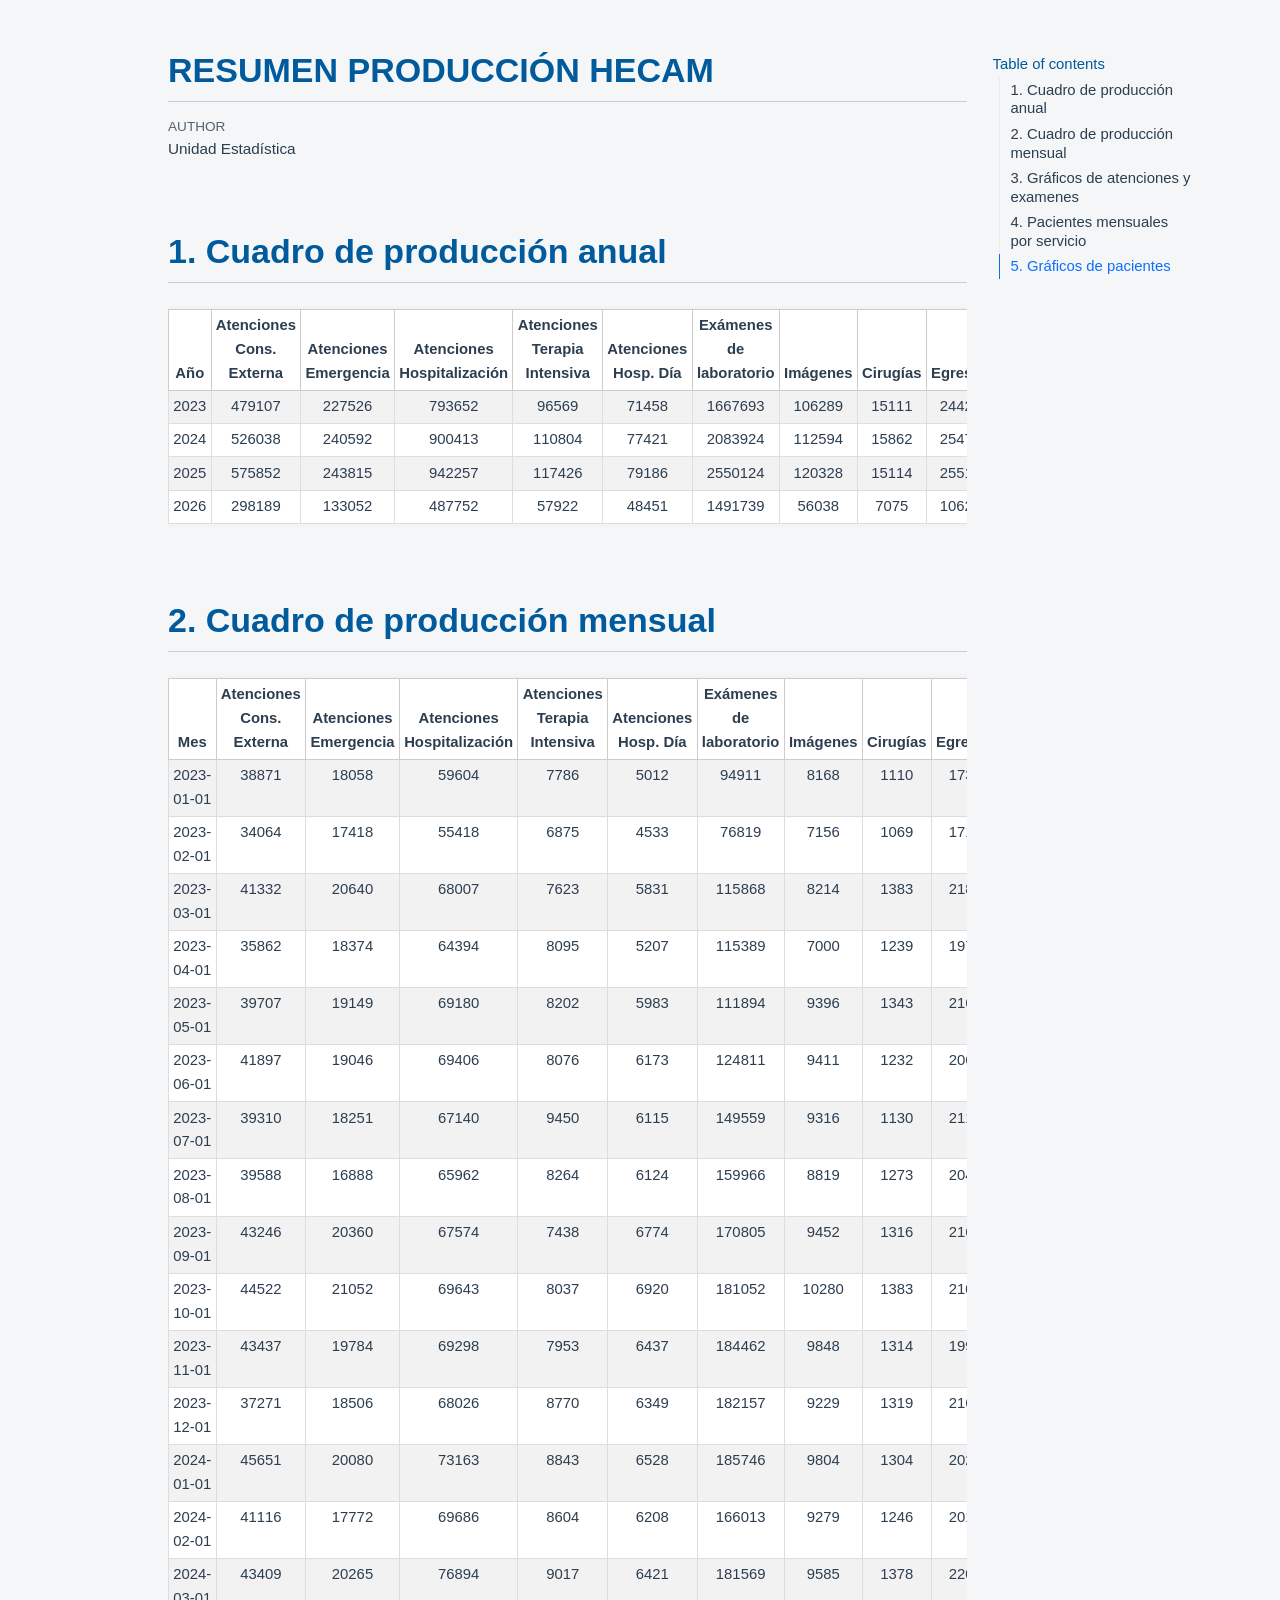
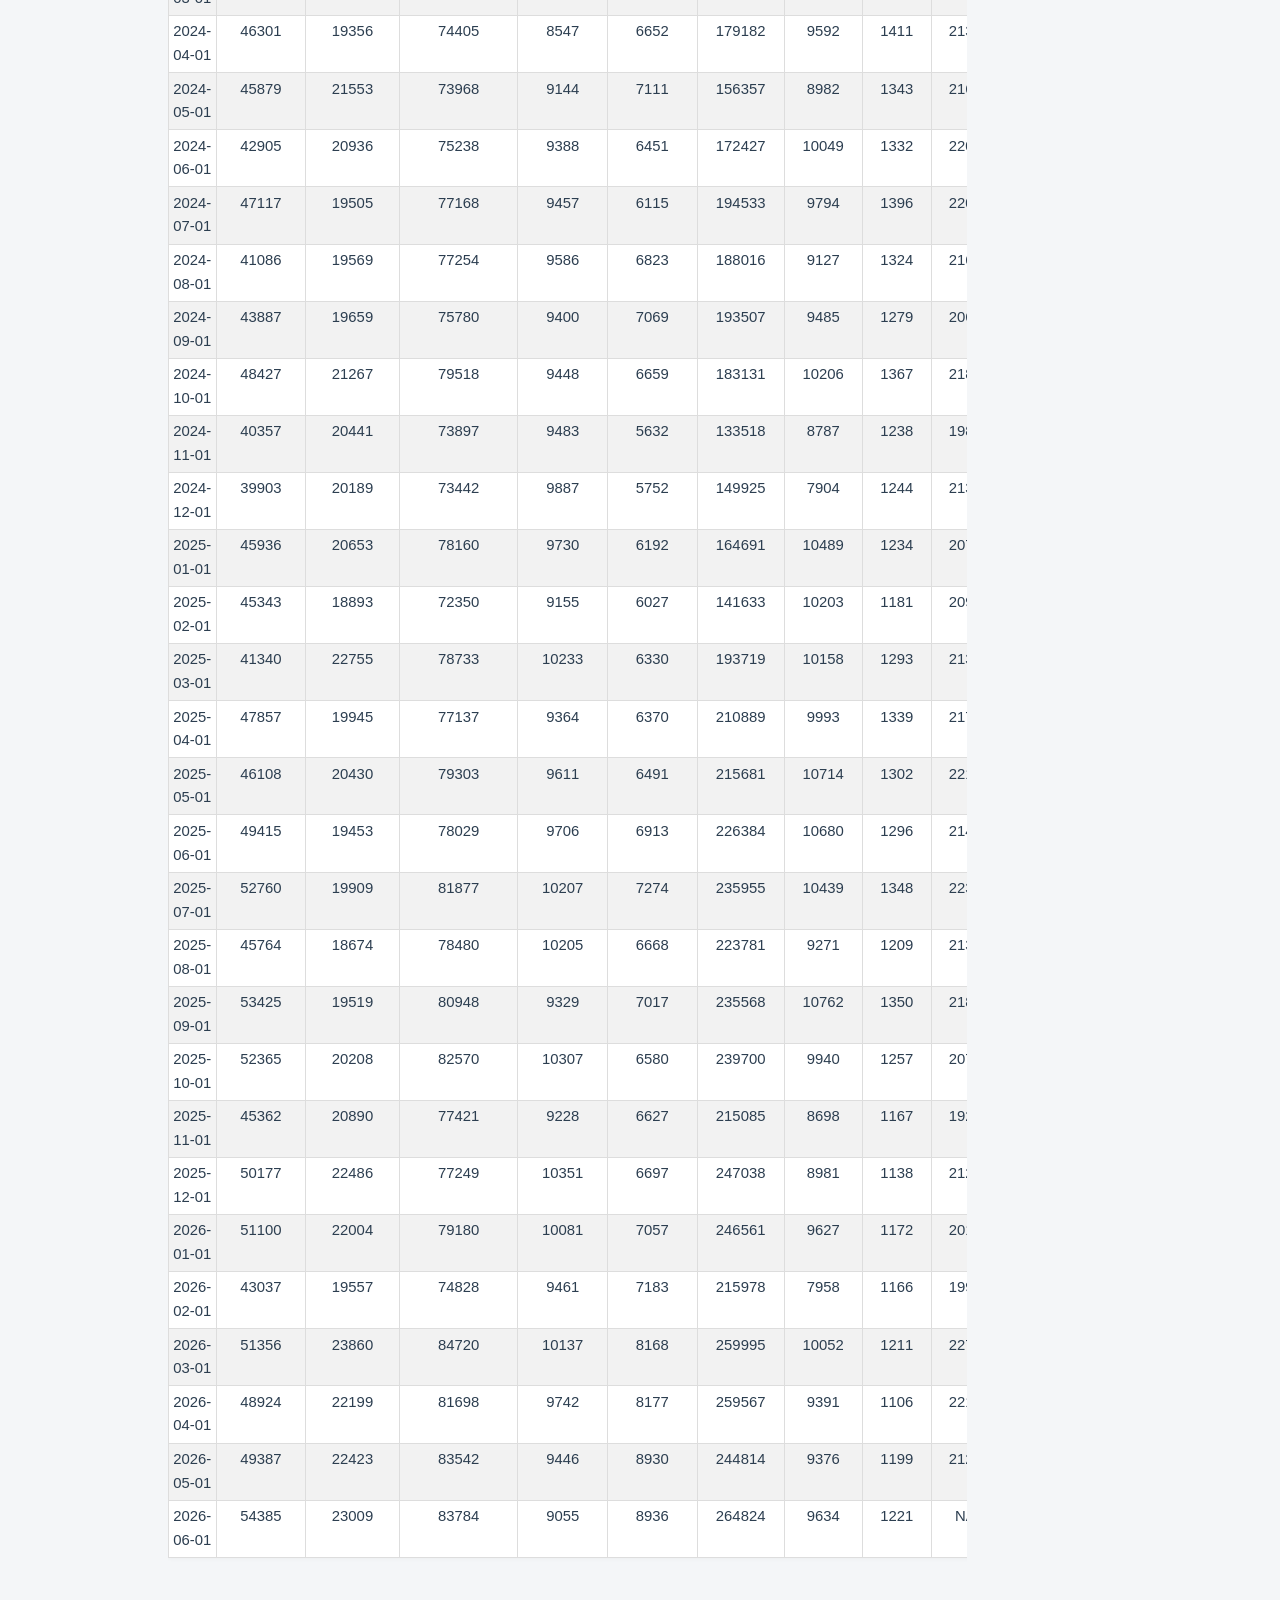
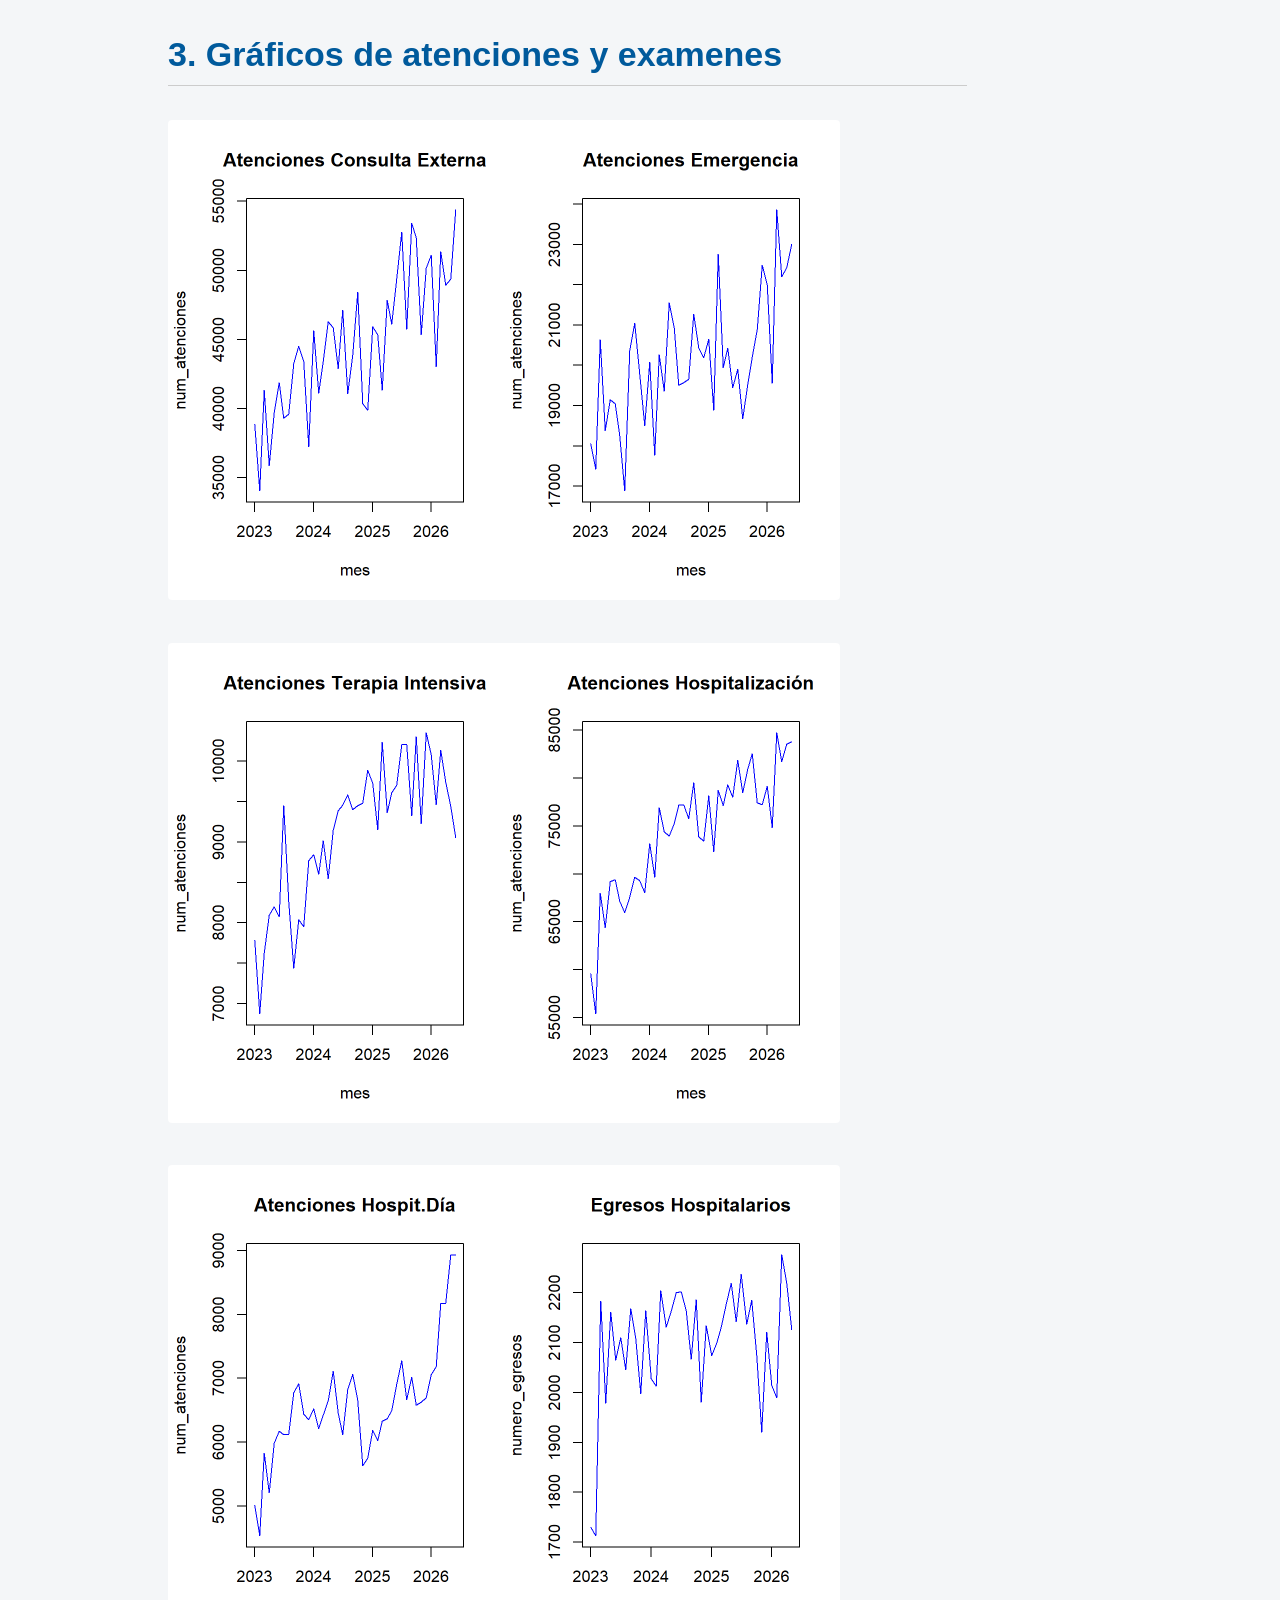
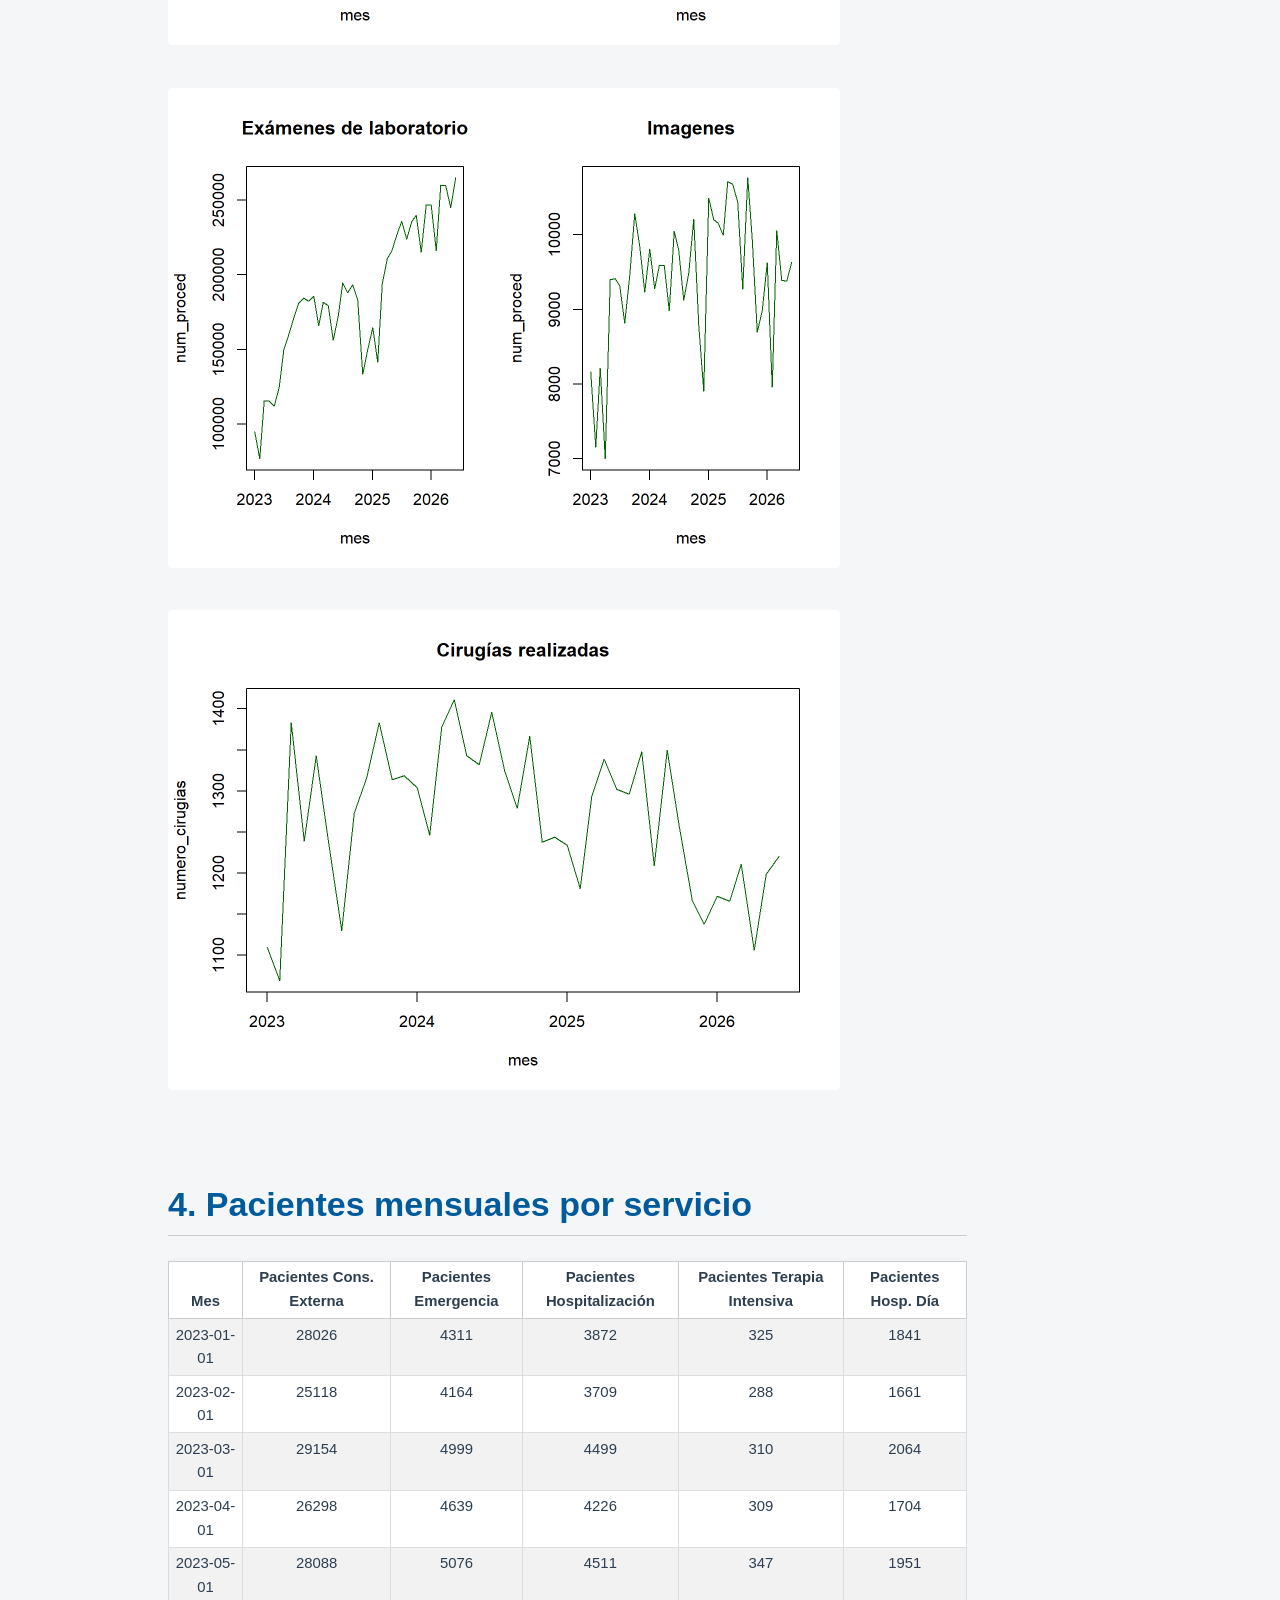
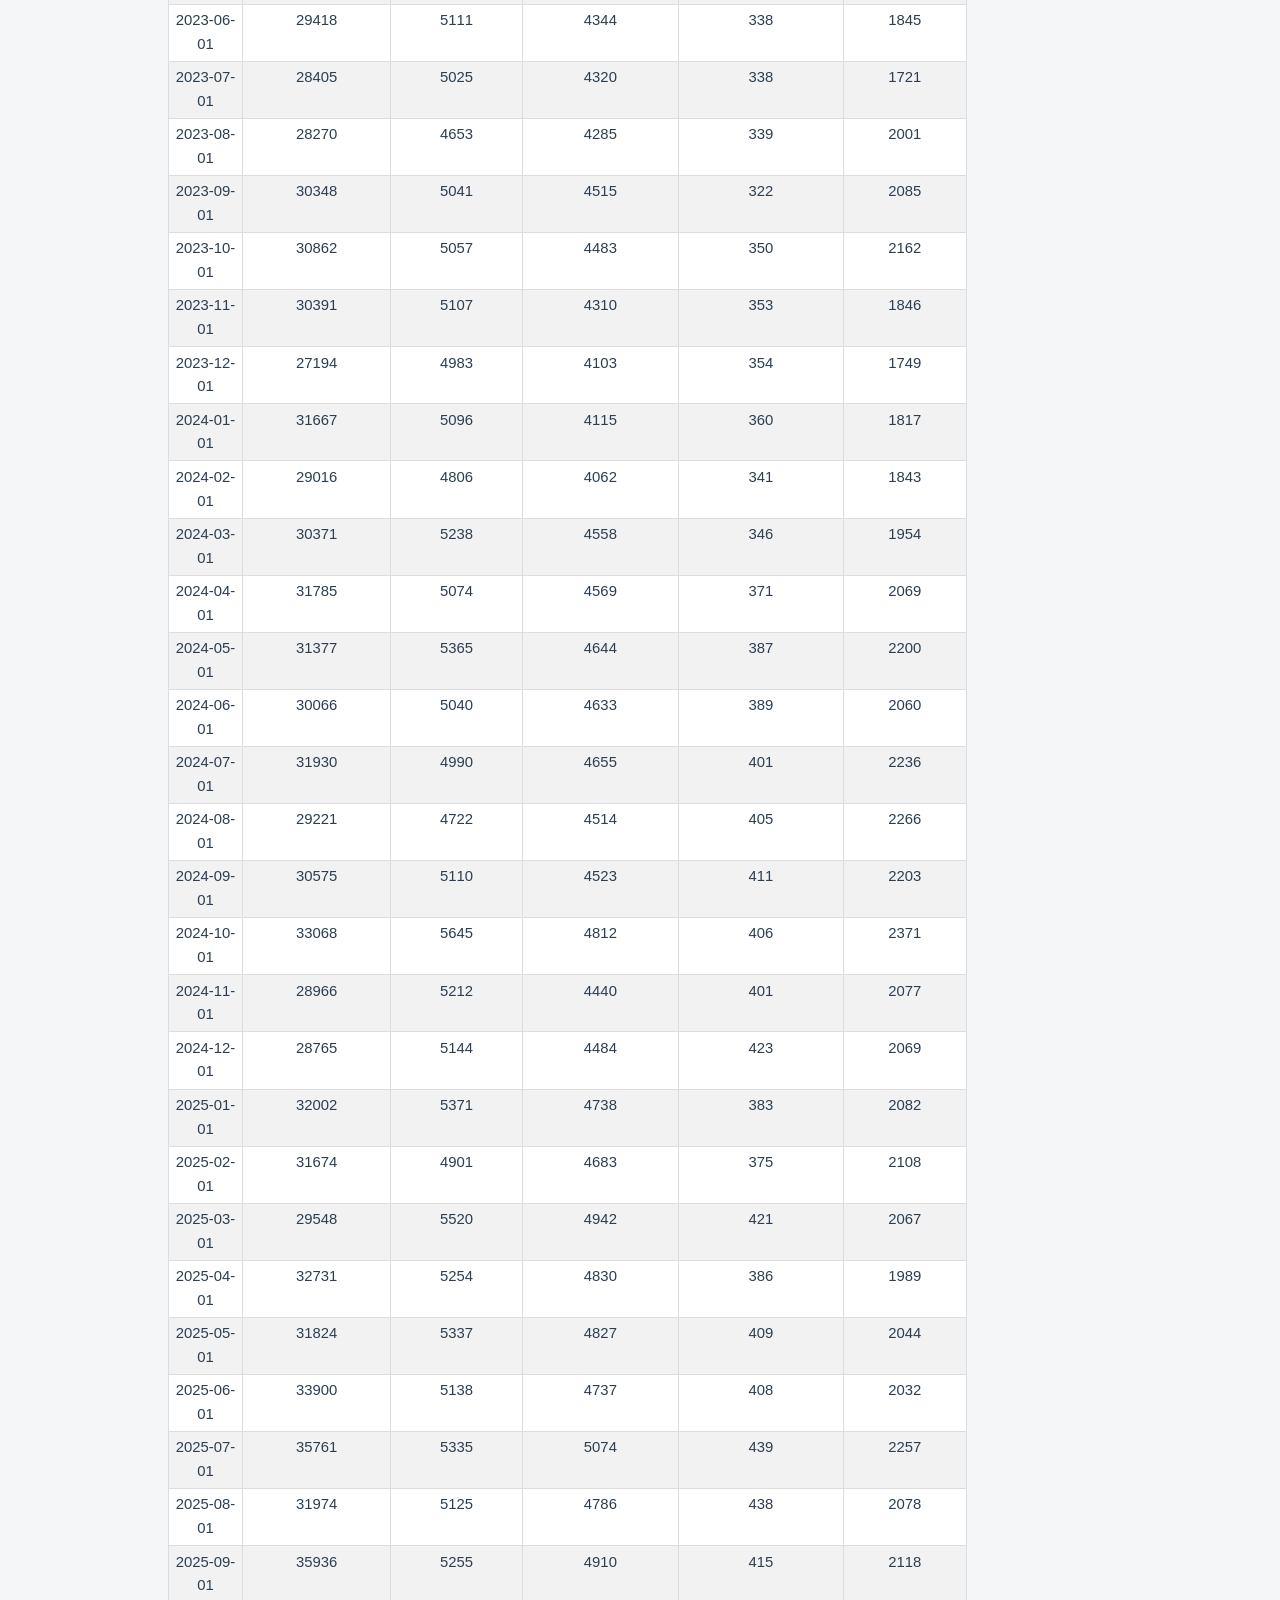
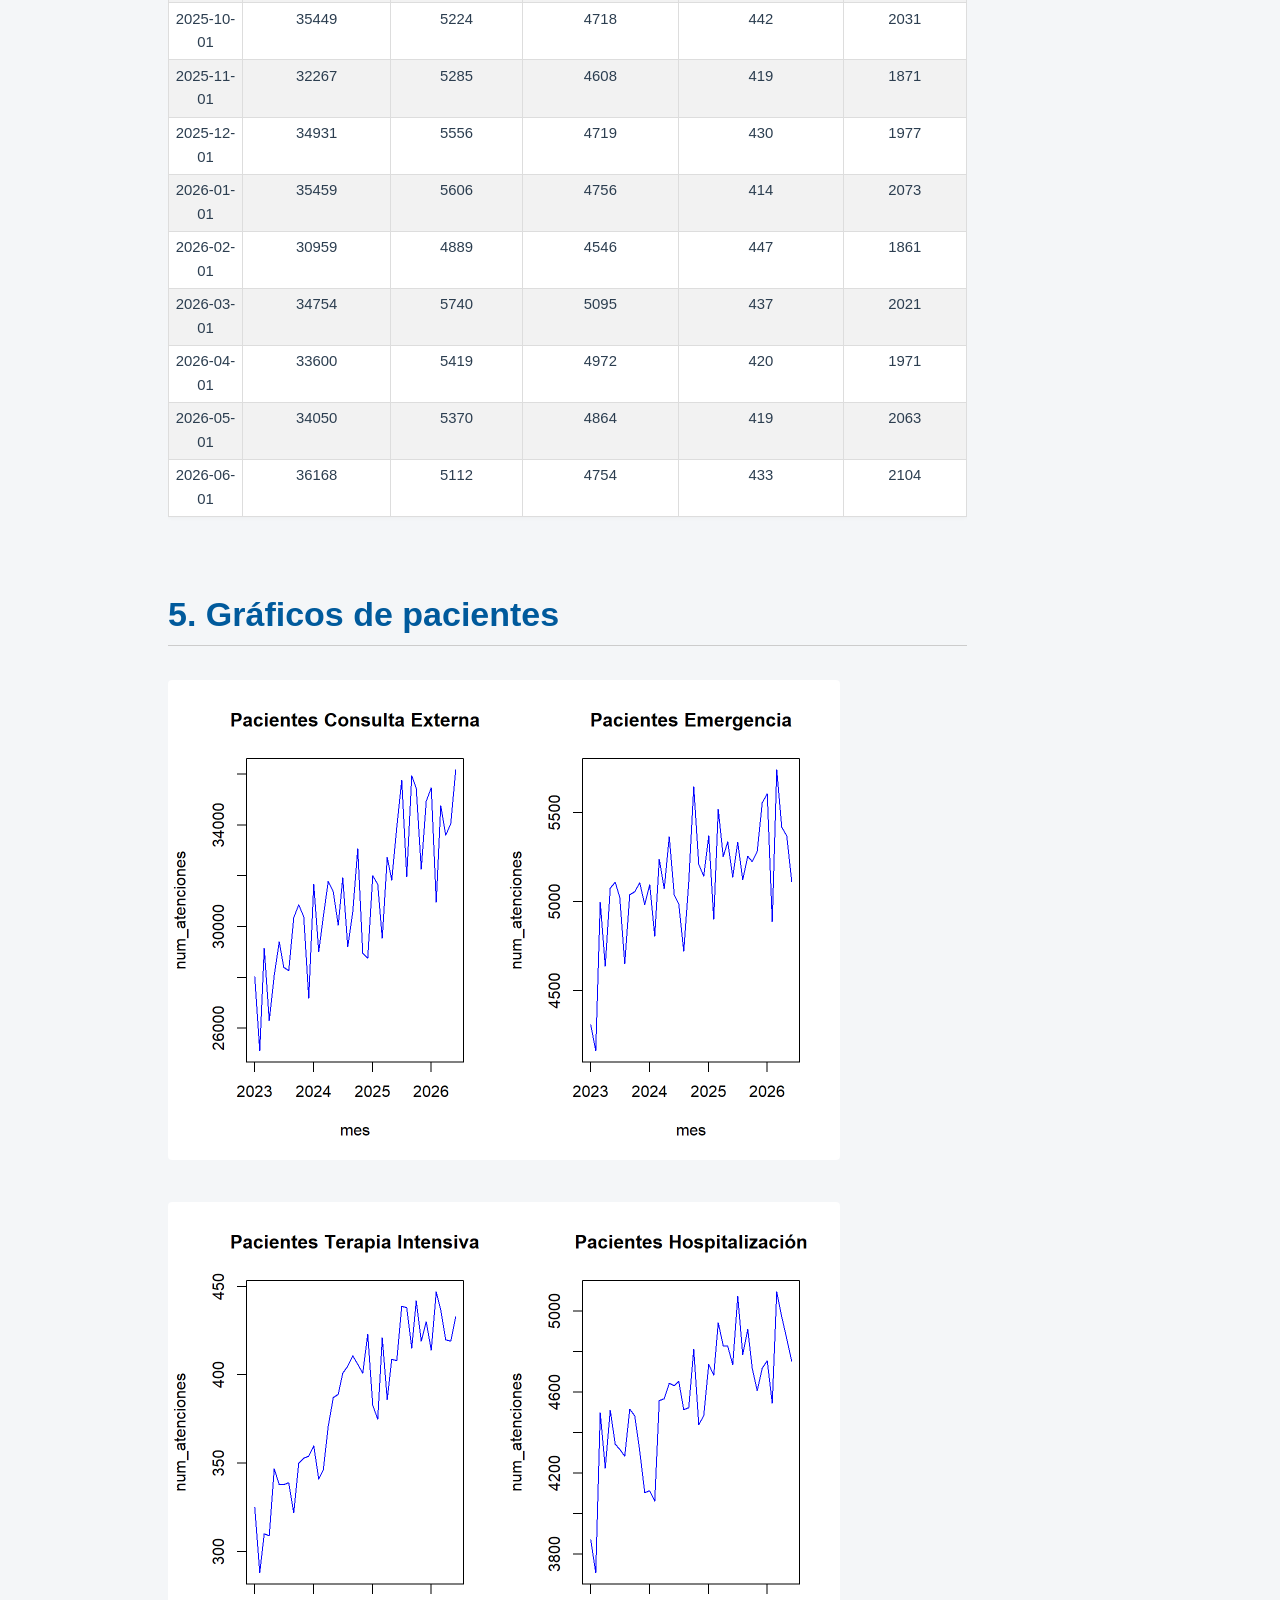
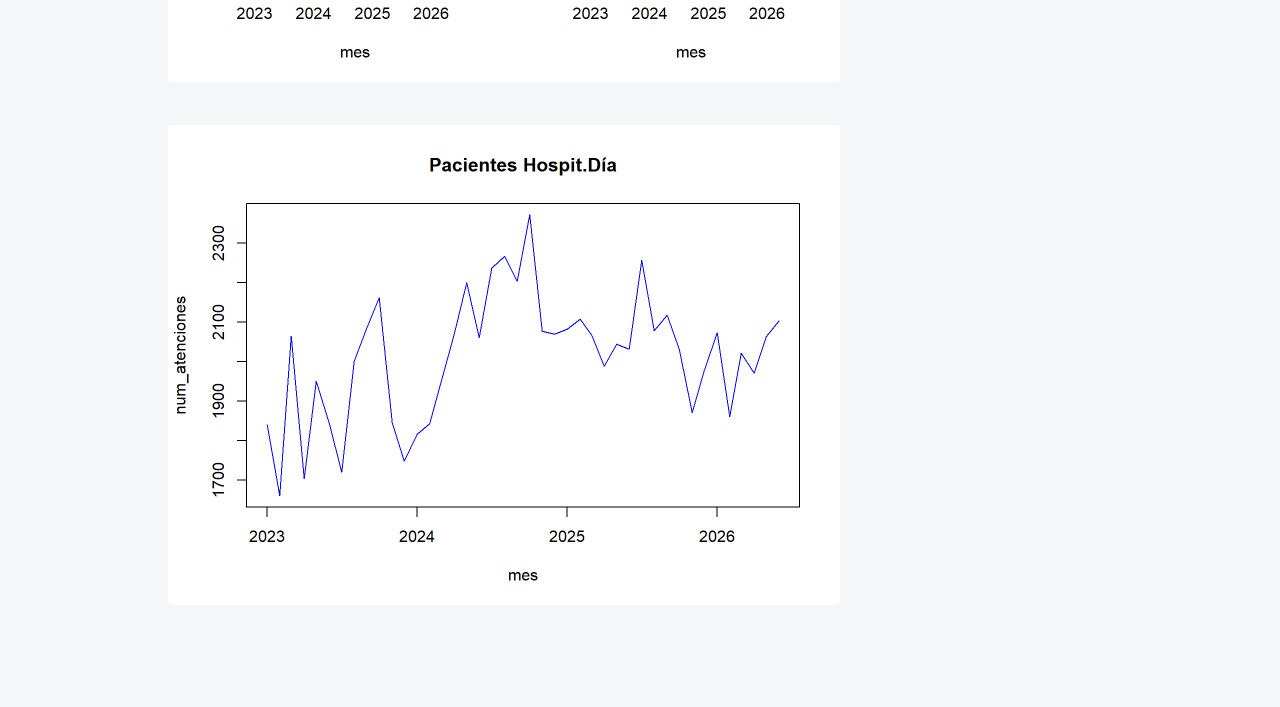
<file: index.html>
<!DOCTYPE html>
<html xmlns="http://www.w3.org/1999/xhtml" lang="en" xml:lang="en"><head>

<meta charset="utf-8">
<meta name="generator" content="quarto-1.7.32">

<meta name="viewport" content="width=device-width, initial-scale=1.0, user-scalable=yes">

<meta name="author" content="Unidad Estadística">

<title>RESUMEN PRODUCCIÓN HECAM</title>
<style>
code{white-space: pre-wrap;}
span.smallcaps{font-variant: small-caps;}
div.columns{display: flex; gap: min(4vw, 1.5em);}
div.column{flex: auto; overflow-x: auto;}
div.hanging-indent{margin-left: 1.5em; text-indent: -1.5em;}
ul.task-list{list-style: none;}
ul.task-list li input[type="checkbox"] {
  width: 0.8em;
  margin: 0 0.8em 0.2em -1em; /* quarto-specific, see https://github.com/quarto-dev/quarto-cli/issues/4556 */ 
  vertical-align: middle;
}
</style>


<script src="produccion mensual hecam_files/libs/clipboard/clipboard.min.js"></script>
<script src="produccion mensual hecam_files/libs/quarto-html/quarto.js" type="module"></script>
<script src="produccion mensual hecam_files/libs/quarto-html/tabsets/tabsets.js" type="module"></script>
<script src="produccion mensual hecam_files/libs/quarto-html/popper.min.js"></script>
<script src="produccion mensual hecam_files/libs/quarto-html/tippy.umd.min.js"></script>
<script src="produccion mensual hecam_files/libs/quarto-html/anchor.min.js"></script>
<link href="produccion mensual hecam_files/libs/quarto-html/tippy.css" rel="stylesheet">
<link href="produccion mensual hecam_files/libs/quarto-html/quarto-syntax-highlighting-37eea08aefeeee20ff55810ff984fec1.css" rel="stylesheet" id="quarto-text-highlighting-styles">
<script src="produccion mensual hecam_files/libs/bootstrap/bootstrap.min.js"></script>
<link href="produccion mensual hecam_files/libs/bootstrap/bootstrap-icons.css" rel="stylesheet">
<link href="produccion mensual hecam_files/libs/bootstrap/bootstrap-bb462d781dde1847d9e3ccf7736099dd.min.css" rel="stylesheet" append-hash="true" id="quarto-bootstrap" data-mode="light">

<link rel="stylesheet" href="styles.css">
</head>

<body class="quarto-light">

<div id="quarto-content" class="page-columns page-rows-contents page-layout-article">
<div id="quarto-margin-sidebar" class="sidebar margin-sidebar">
  <nav id="TOC" role="doc-toc" class="toc-active">
    <h2 id="toc-title">Table of contents</h2>
   
  <ul>
  <li><a href="#cuadro-de-producción-anual" id="toc-cuadro-de-producción-anual" class="nav-link active" data-scroll-target="#cuadro-de-producción-anual">1. Cuadro de producción anual</a></li>
  <li><a href="#cuadro-de-producción-mensual" id="toc-cuadro-de-producción-mensual" class="nav-link" data-scroll-target="#cuadro-de-producción-mensual">2. Cuadro de producción mensual</a></li>
  <li><a href="#gráficos-de-atenciones-y-examenes" id="toc-gráficos-de-atenciones-y-examenes" class="nav-link" data-scroll-target="#gráficos-de-atenciones-y-examenes">3. Gráficos de atenciones y examenes</a></li>
  <li><a href="#pacientes-mensuales-por-servicio" id="toc-pacientes-mensuales-por-servicio" class="nav-link" data-scroll-target="#pacientes-mensuales-por-servicio">4. Pacientes mensuales por servicio</a></li>
  <li><a href="#gráficos-de-pacientes" id="toc-gráficos-de-pacientes" class="nav-link" data-scroll-target="#gráficos-de-pacientes">5. Gráficos de pacientes</a></li>
  </ul>
</nav>
</div>
<main class="content" id="quarto-document-content">

<header id="title-block-header" class="quarto-title-block default">
<div class="quarto-title">
<h1 class="title">RESUMEN PRODUCCIÓN HECAM</h1>
</div>



<div class="quarto-title-meta">

    <div>
    <div class="quarto-title-meta-heading">Author</div>
    <div class="quarto-title-meta-contents">
             <p>Unidad Estadística </p>
          </div>
  </div>
    
  
    
  </div>
  


</header>


<section id="cuadro-de-producción-anual" class="level1">
<h1>1. Cuadro de producción anual</h1>
<div class="cell">
<div class="cell-output-display">
<table class="caption-top table table-sm table-striped small">
<colgroup>
<col style="width: 3%">
<col style="width: 13%">
<col style="width: 11%">
<col style="width: 14%">
<col style="width: 15%">
<col style="width: 11%">
<col style="width: 12%">
<col style="width: 5%">
<col style="width: 5%">
<col style="width: 5%">
</colgroup>
<thead>
<tr class="header">
<th style="text-align: center;">Año</th>
<th style="text-align: center;">Atenciones Cons. Externa</th>
<th style="text-align: center;">Atenciones Emergencia</th>
<th style="text-align: center;">Atenciones Hospitalización</th>
<th style="text-align: center;">Atenciones Terapia Intensiva</th>
<th style="text-align: center;">Atenciones Hosp. Día</th>
<th style="text-align: center;">Exámenes de laboratorio</th>
<th style="text-align: center;">Imágenes</th>
<th style="text-align: center;">Cirugías</th>
<th style="text-align: center;">Egresos</th>
</tr>
</thead>
<tbody>
<tr class="odd">
<td style="text-align: center;">2023</td>
<td style="text-align: center;">479107</td>
<td style="text-align: center;">227526</td>
<td style="text-align: center;">793652</td>
<td style="text-align: center;">96569</td>
<td style="text-align: center;">71458</td>
<td style="text-align: center;">1667693</td>
<td style="text-align: center;">106289</td>
<td style="text-align: center;">15111</td>
<td style="text-align: center;">24426</td>
</tr>
<tr class="even">
<td style="text-align: center;">2024</td>
<td style="text-align: center;">526038</td>
<td style="text-align: center;">240592</td>
<td style="text-align: center;">900413</td>
<td style="text-align: center;">110804</td>
<td style="text-align: center;">77421</td>
<td style="text-align: center;">2083924</td>
<td style="text-align: center;">112594</td>
<td style="text-align: center;">15862</td>
<td style="text-align: center;">25473</td>
</tr>
<tr class="odd">
<td style="text-align: center;">2025</td>
<td style="text-align: center;">575852</td>
<td style="text-align: center;">243815</td>
<td style="text-align: center;">942257</td>
<td style="text-align: center;">117426</td>
<td style="text-align: center;">79186</td>
<td style="text-align: center;">2550124</td>
<td style="text-align: center;">120328</td>
<td style="text-align: center;">15114</td>
<td style="text-align: center;">25518</td>
</tr>
<tr class="even">
<td style="text-align: center;">2026</td>
<td style="text-align: center;">298189</td>
<td style="text-align: center;">133052</td>
<td style="text-align: center;">487752</td>
<td style="text-align: center;">57922</td>
<td style="text-align: center;">48451</td>
<td style="text-align: center;">1491739</td>
<td style="text-align: center;">56038</td>
<td style="text-align: center;">7075</td>
<td style="text-align: center;">10626</td>
</tr>
</tbody>
</table>
</div>
</div>
</section>
<section id="cuadro-de-producción-mensual" class="level1">
<h1>2. Cuadro de producción mensual</h1>
<div class="cell">
<div class="cell-output-display">
<table class="caption-top table table-sm table-striped small">
<colgroup>
<col style="width: 6%">
<col style="width: 13%">
<col style="width: 11%">
<col style="width: 13%">
<col style="width: 14%">
<col style="width: 11%">
<col style="width: 12%">
<col style="width: 5%">
<col style="width: 5%">
<col style="width: 5%">
</colgroup>
<thead>
<tr class="header">
<th style="text-align: center;">Mes</th>
<th style="text-align: center;">Atenciones Cons. Externa</th>
<th style="text-align: center;">Atenciones Emergencia</th>
<th style="text-align: center;">Atenciones Hospitalización</th>
<th style="text-align: center;">Atenciones Terapia Intensiva</th>
<th style="text-align: center;">Atenciones Hosp. Día</th>
<th style="text-align: center;">Exámenes de laboratorio</th>
<th style="text-align: center;">Imágenes</th>
<th style="text-align: center;">Cirugías</th>
<th style="text-align: center;">Egresos</th>
</tr>
</thead>
<tbody>
<tr class="odd">
<td style="text-align: center;">2023-01-01</td>
<td style="text-align: center;">38871</td>
<td style="text-align: center;">18058</td>
<td style="text-align: center;">59604</td>
<td style="text-align: center;">7786</td>
<td style="text-align: center;">5012</td>
<td style="text-align: center;">94911</td>
<td style="text-align: center;">8168</td>
<td style="text-align: center;">1110</td>
<td style="text-align: center;">1730</td>
</tr>
<tr class="even">
<td style="text-align: center;">2023-02-01</td>
<td style="text-align: center;">34064</td>
<td style="text-align: center;">17418</td>
<td style="text-align: center;">55418</td>
<td style="text-align: center;">6875</td>
<td style="text-align: center;">4533</td>
<td style="text-align: center;">76819</td>
<td style="text-align: center;">7156</td>
<td style="text-align: center;">1069</td>
<td style="text-align: center;">1713</td>
</tr>
<tr class="odd">
<td style="text-align: center;">2023-03-01</td>
<td style="text-align: center;">41332</td>
<td style="text-align: center;">20640</td>
<td style="text-align: center;">68007</td>
<td style="text-align: center;">7623</td>
<td style="text-align: center;">5831</td>
<td style="text-align: center;">115868</td>
<td style="text-align: center;">8214</td>
<td style="text-align: center;">1383</td>
<td style="text-align: center;">2183</td>
</tr>
<tr class="even">
<td style="text-align: center;">2023-04-01</td>
<td style="text-align: center;">35862</td>
<td style="text-align: center;">18374</td>
<td style="text-align: center;">64394</td>
<td style="text-align: center;">8095</td>
<td style="text-align: center;">5207</td>
<td style="text-align: center;">115389</td>
<td style="text-align: center;">7000</td>
<td style="text-align: center;">1239</td>
<td style="text-align: center;">1979</td>
</tr>
<tr class="odd">
<td style="text-align: center;">2023-05-01</td>
<td style="text-align: center;">39707</td>
<td style="text-align: center;">19149</td>
<td style="text-align: center;">69180</td>
<td style="text-align: center;">8202</td>
<td style="text-align: center;">5983</td>
<td style="text-align: center;">111894</td>
<td style="text-align: center;">9396</td>
<td style="text-align: center;">1343</td>
<td style="text-align: center;">2161</td>
</tr>
<tr class="even">
<td style="text-align: center;">2023-06-01</td>
<td style="text-align: center;">41897</td>
<td style="text-align: center;">19046</td>
<td style="text-align: center;">69406</td>
<td style="text-align: center;">8076</td>
<td style="text-align: center;">6173</td>
<td style="text-align: center;">124811</td>
<td style="text-align: center;">9411</td>
<td style="text-align: center;">1232</td>
<td style="text-align: center;">2065</td>
</tr>
<tr class="odd">
<td style="text-align: center;">2023-07-01</td>
<td style="text-align: center;">39310</td>
<td style="text-align: center;">18251</td>
<td style="text-align: center;">67140</td>
<td style="text-align: center;">9450</td>
<td style="text-align: center;">6115</td>
<td style="text-align: center;">149559</td>
<td style="text-align: center;">9316</td>
<td style="text-align: center;">1130</td>
<td style="text-align: center;">2110</td>
</tr>
<tr class="even">
<td style="text-align: center;">2023-08-01</td>
<td style="text-align: center;">39588</td>
<td style="text-align: center;">16888</td>
<td style="text-align: center;">65962</td>
<td style="text-align: center;">8264</td>
<td style="text-align: center;">6124</td>
<td style="text-align: center;">159966</td>
<td style="text-align: center;">8819</td>
<td style="text-align: center;">1273</td>
<td style="text-align: center;">2046</td>
</tr>
<tr class="odd">
<td style="text-align: center;">2023-09-01</td>
<td style="text-align: center;">43246</td>
<td style="text-align: center;">20360</td>
<td style="text-align: center;">67574</td>
<td style="text-align: center;">7438</td>
<td style="text-align: center;">6774</td>
<td style="text-align: center;">170805</td>
<td style="text-align: center;">9452</td>
<td style="text-align: center;">1316</td>
<td style="text-align: center;">2168</td>
</tr>
<tr class="even">
<td style="text-align: center;">2023-10-01</td>
<td style="text-align: center;">44522</td>
<td style="text-align: center;">21052</td>
<td style="text-align: center;">69643</td>
<td style="text-align: center;">8037</td>
<td style="text-align: center;">6920</td>
<td style="text-align: center;">181052</td>
<td style="text-align: center;">10280</td>
<td style="text-align: center;">1383</td>
<td style="text-align: center;">2109</td>
</tr>
<tr class="odd">
<td style="text-align: center;">2023-11-01</td>
<td style="text-align: center;">43437</td>
<td style="text-align: center;">19784</td>
<td style="text-align: center;">69298</td>
<td style="text-align: center;">7953</td>
<td style="text-align: center;">6437</td>
<td style="text-align: center;">184462</td>
<td style="text-align: center;">9848</td>
<td style="text-align: center;">1314</td>
<td style="text-align: center;">1998</td>
</tr>
<tr class="even">
<td style="text-align: center;">2023-12-01</td>
<td style="text-align: center;">37271</td>
<td style="text-align: center;">18506</td>
<td style="text-align: center;">68026</td>
<td style="text-align: center;">8770</td>
<td style="text-align: center;">6349</td>
<td style="text-align: center;">182157</td>
<td style="text-align: center;">9229</td>
<td style="text-align: center;">1319</td>
<td style="text-align: center;">2164</td>
</tr>
<tr class="odd">
<td style="text-align: center;">2024-01-01</td>
<td style="text-align: center;">45651</td>
<td style="text-align: center;">20080</td>
<td style="text-align: center;">73163</td>
<td style="text-align: center;">8843</td>
<td style="text-align: center;">6528</td>
<td style="text-align: center;">185746</td>
<td style="text-align: center;">9804</td>
<td style="text-align: center;">1304</td>
<td style="text-align: center;">2028</td>
</tr>
<tr class="even">
<td style="text-align: center;">2024-02-01</td>
<td style="text-align: center;">41116</td>
<td style="text-align: center;">17772</td>
<td style="text-align: center;">69686</td>
<td style="text-align: center;">8604</td>
<td style="text-align: center;">6208</td>
<td style="text-align: center;">166013</td>
<td style="text-align: center;">9279</td>
<td style="text-align: center;">1246</td>
<td style="text-align: center;">2013</td>
</tr>
<tr class="odd">
<td style="text-align: center;">2024-03-01</td>
<td style="text-align: center;">43409</td>
<td style="text-align: center;">20265</td>
<td style="text-align: center;">76894</td>
<td style="text-align: center;">9017</td>
<td style="text-align: center;">6421</td>
<td style="text-align: center;">181569</td>
<td style="text-align: center;">9585</td>
<td style="text-align: center;">1378</td>
<td style="text-align: center;">2204</td>
</tr>
<tr class="even">
<td style="text-align: center;">2024-04-01</td>
<td style="text-align: center;">46301</td>
<td style="text-align: center;">19356</td>
<td style="text-align: center;">74405</td>
<td style="text-align: center;">8547</td>
<td style="text-align: center;">6652</td>
<td style="text-align: center;">179182</td>
<td style="text-align: center;">9592</td>
<td style="text-align: center;">1411</td>
<td style="text-align: center;">2131</td>
</tr>
<tr class="odd">
<td style="text-align: center;">2024-05-01</td>
<td style="text-align: center;">45879</td>
<td style="text-align: center;">21553</td>
<td style="text-align: center;">73968</td>
<td style="text-align: center;">9144</td>
<td style="text-align: center;">7111</td>
<td style="text-align: center;">156357</td>
<td style="text-align: center;">8982</td>
<td style="text-align: center;">1343</td>
<td style="text-align: center;">2163</td>
</tr>
<tr class="even">
<td style="text-align: center;">2024-06-01</td>
<td style="text-align: center;">42905</td>
<td style="text-align: center;">20936</td>
<td style="text-align: center;">75238</td>
<td style="text-align: center;">9388</td>
<td style="text-align: center;">6451</td>
<td style="text-align: center;">172427</td>
<td style="text-align: center;">10049</td>
<td style="text-align: center;">1332</td>
<td style="text-align: center;">2200</td>
</tr>
<tr class="odd">
<td style="text-align: center;">2024-07-01</td>
<td style="text-align: center;">47117</td>
<td style="text-align: center;">19505</td>
<td style="text-align: center;">77168</td>
<td style="text-align: center;">9457</td>
<td style="text-align: center;">6115</td>
<td style="text-align: center;">194533</td>
<td style="text-align: center;">9794</td>
<td style="text-align: center;">1396</td>
<td style="text-align: center;">2202</td>
</tr>
<tr class="even">
<td style="text-align: center;">2024-08-01</td>
<td style="text-align: center;">41086</td>
<td style="text-align: center;">19569</td>
<td style="text-align: center;">77254</td>
<td style="text-align: center;">9586</td>
<td style="text-align: center;">6823</td>
<td style="text-align: center;">188016</td>
<td style="text-align: center;">9127</td>
<td style="text-align: center;">1324</td>
<td style="text-align: center;">2164</td>
</tr>
<tr class="odd">
<td style="text-align: center;">2024-09-01</td>
<td style="text-align: center;">43887</td>
<td style="text-align: center;">19659</td>
<td style="text-align: center;">75780</td>
<td style="text-align: center;">9400</td>
<td style="text-align: center;">7069</td>
<td style="text-align: center;">193507</td>
<td style="text-align: center;">9485</td>
<td style="text-align: center;">1279</td>
<td style="text-align: center;">2067</td>
</tr>
<tr class="even">
<td style="text-align: center;">2024-10-01</td>
<td style="text-align: center;">48427</td>
<td style="text-align: center;">21267</td>
<td style="text-align: center;">79518</td>
<td style="text-align: center;">9448</td>
<td style="text-align: center;">6659</td>
<td style="text-align: center;">183131</td>
<td style="text-align: center;">10206</td>
<td style="text-align: center;">1367</td>
<td style="text-align: center;">2186</td>
</tr>
<tr class="odd">
<td style="text-align: center;">2024-11-01</td>
<td style="text-align: center;">40357</td>
<td style="text-align: center;">20441</td>
<td style="text-align: center;">73897</td>
<td style="text-align: center;">9483</td>
<td style="text-align: center;">5632</td>
<td style="text-align: center;">133518</td>
<td style="text-align: center;">8787</td>
<td style="text-align: center;">1238</td>
<td style="text-align: center;">1981</td>
</tr>
<tr class="even">
<td style="text-align: center;">2024-12-01</td>
<td style="text-align: center;">39903</td>
<td style="text-align: center;">20189</td>
<td style="text-align: center;">73442</td>
<td style="text-align: center;">9887</td>
<td style="text-align: center;">5752</td>
<td style="text-align: center;">149925</td>
<td style="text-align: center;">7904</td>
<td style="text-align: center;">1244</td>
<td style="text-align: center;">2134</td>
</tr>
<tr class="odd">
<td style="text-align: center;">2025-01-01</td>
<td style="text-align: center;">45936</td>
<td style="text-align: center;">20653</td>
<td style="text-align: center;">78160</td>
<td style="text-align: center;">9730</td>
<td style="text-align: center;">6192</td>
<td style="text-align: center;">164691</td>
<td style="text-align: center;">10489</td>
<td style="text-align: center;">1234</td>
<td style="text-align: center;">2074</td>
</tr>
<tr class="even">
<td style="text-align: center;">2025-02-01</td>
<td style="text-align: center;">45343</td>
<td style="text-align: center;">18893</td>
<td style="text-align: center;">72350</td>
<td style="text-align: center;">9155</td>
<td style="text-align: center;">6027</td>
<td style="text-align: center;">141633</td>
<td style="text-align: center;">10203</td>
<td style="text-align: center;">1181</td>
<td style="text-align: center;">2099</td>
</tr>
<tr class="odd">
<td style="text-align: center;">2025-03-01</td>
<td style="text-align: center;">41340</td>
<td style="text-align: center;">22755</td>
<td style="text-align: center;">78733</td>
<td style="text-align: center;">10233</td>
<td style="text-align: center;">6330</td>
<td style="text-align: center;">193719</td>
<td style="text-align: center;">10158</td>
<td style="text-align: center;">1293</td>
<td style="text-align: center;">2131</td>
</tr>
<tr class="even">
<td style="text-align: center;">2025-04-01</td>
<td style="text-align: center;">47857</td>
<td style="text-align: center;">19945</td>
<td style="text-align: center;">77137</td>
<td style="text-align: center;">9364</td>
<td style="text-align: center;">6370</td>
<td style="text-align: center;">210889</td>
<td style="text-align: center;">9993</td>
<td style="text-align: center;">1339</td>
<td style="text-align: center;">2177</td>
</tr>
<tr class="odd">
<td style="text-align: center;">2025-05-01</td>
<td style="text-align: center;">46108</td>
<td style="text-align: center;">20430</td>
<td style="text-align: center;">79303</td>
<td style="text-align: center;">9611</td>
<td style="text-align: center;">6491</td>
<td style="text-align: center;">215681</td>
<td style="text-align: center;">10714</td>
<td style="text-align: center;">1302</td>
<td style="text-align: center;">2219</td>
</tr>
<tr class="even">
<td style="text-align: center;">2025-06-01</td>
<td style="text-align: center;">49415</td>
<td style="text-align: center;">19453</td>
<td style="text-align: center;">78029</td>
<td style="text-align: center;">9706</td>
<td style="text-align: center;">6913</td>
<td style="text-align: center;">226384</td>
<td style="text-align: center;">10680</td>
<td style="text-align: center;">1296</td>
<td style="text-align: center;">2142</td>
</tr>
<tr class="odd">
<td style="text-align: center;">2025-07-01</td>
<td style="text-align: center;">52760</td>
<td style="text-align: center;">19909</td>
<td style="text-align: center;">81877</td>
<td style="text-align: center;">10207</td>
<td style="text-align: center;">7274</td>
<td style="text-align: center;">235955</td>
<td style="text-align: center;">10439</td>
<td style="text-align: center;">1348</td>
<td style="text-align: center;">2237</td>
</tr>
<tr class="even">
<td style="text-align: center;">2025-08-01</td>
<td style="text-align: center;">45764</td>
<td style="text-align: center;">18674</td>
<td style="text-align: center;">78480</td>
<td style="text-align: center;">10205</td>
<td style="text-align: center;">6668</td>
<td style="text-align: center;">223781</td>
<td style="text-align: center;">9271</td>
<td style="text-align: center;">1209</td>
<td style="text-align: center;">2137</td>
</tr>
<tr class="odd">
<td style="text-align: center;">2025-09-01</td>
<td style="text-align: center;">53425</td>
<td style="text-align: center;">19519</td>
<td style="text-align: center;">80948</td>
<td style="text-align: center;">9329</td>
<td style="text-align: center;">7017</td>
<td style="text-align: center;">235568</td>
<td style="text-align: center;">10762</td>
<td style="text-align: center;">1350</td>
<td style="text-align: center;">2185</td>
</tr>
<tr class="even">
<td style="text-align: center;">2025-10-01</td>
<td style="text-align: center;">52365</td>
<td style="text-align: center;">20208</td>
<td style="text-align: center;">82570</td>
<td style="text-align: center;">10307</td>
<td style="text-align: center;">6580</td>
<td style="text-align: center;">239700</td>
<td style="text-align: center;">9940</td>
<td style="text-align: center;">1257</td>
<td style="text-align: center;">2075</td>
</tr>
<tr class="odd">
<td style="text-align: center;">2025-11-01</td>
<td style="text-align: center;">45362</td>
<td style="text-align: center;">20890</td>
<td style="text-align: center;">77421</td>
<td style="text-align: center;">9228</td>
<td style="text-align: center;">6627</td>
<td style="text-align: center;">215085</td>
<td style="text-align: center;">8698</td>
<td style="text-align: center;">1167</td>
<td style="text-align: center;">1921</td>
</tr>
<tr class="even">
<td style="text-align: center;">2025-12-01</td>
<td style="text-align: center;">50177</td>
<td style="text-align: center;">22486</td>
<td style="text-align: center;">77249</td>
<td style="text-align: center;">10351</td>
<td style="text-align: center;">6697</td>
<td style="text-align: center;">247038</td>
<td style="text-align: center;">8981</td>
<td style="text-align: center;">1138</td>
<td style="text-align: center;">2121</td>
</tr>
<tr class="odd">
<td style="text-align: center;">2026-01-01</td>
<td style="text-align: center;">51100</td>
<td style="text-align: center;">22004</td>
<td style="text-align: center;">79180</td>
<td style="text-align: center;">10081</td>
<td style="text-align: center;">7057</td>
<td style="text-align: center;">246561</td>
<td style="text-align: center;">9627</td>
<td style="text-align: center;">1172</td>
<td style="text-align: center;">2015</td>
</tr>
<tr class="even">
<td style="text-align: center;">2026-02-01</td>
<td style="text-align: center;">43037</td>
<td style="text-align: center;">19557</td>
<td style="text-align: center;">74828</td>
<td style="text-align: center;">9461</td>
<td style="text-align: center;">7183</td>
<td style="text-align: center;">215978</td>
<td style="text-align: center;">7958</td>
<td style="text-align: center;">1166</td>
<td style="text-align: center;">1990</td>
</tr>
<tr class="odd">
<td style="text-align: center;">2026-03-01</td>
<td style="text-align: center;">51356</td>
<td style="text-align: center;">23860</td>
<td style="text-align: center;">84720</td>
<td style="text-align: center;">10137</td>
<td style="text-align: center;">8168</td>
<td style="text-align: center;">259995</td>
<td style="text-align: center;">10052</td>
<td style="text-align: center;">1211</td>
<td style="text-align: center;">2276</td>
</tr>
<tr class="even">
<td style="text-align: center;">2026-04-01</td>
<td style="text-align: center;">48924</td>
<td style="text-align: center;">22199</td>
<td style="text-align: center;">81698</td>
<td style="text-align: center;">9742</td>
<td style="text-align: center;">8177</td>
<td style="text-align: center;">259567</td>
<td style="text-align: center;">9391</td>
<td style="text-align: center;">1106</td>
<td style="text-align: center;">2219</td>
</tr>
<tr class="odd">
<td style="text-align: center;">2026-05-01</td>
<td style="text-align: center;">49387</td>
<td style="text-align: center;">22423</td>
<td style="text-align: center;">83542</td>
<td style="text-align: center;">9446</td>
<td style="text-align: center;">8930</td>
<td style="text-align: center;">244814</td>
<td style="text-align: center;">9376</td>
<td style="text-align: center;">1199</td>
<td style="text-align: center;">2126</td>
</tr>
<tr class="even">
<td style="text-align: center;">2026-06-01</td>
<td style="text-align: center;">54385</td>
<td style="text-align: center;">23009</td>
<td style="text-align: center;">83784</td>
<td style="text-align: center;">9055</td>
<td style="text-align: center;">8936</td>
<td style="text-align: center;">264824</td>
<td style="text-align: center;">9634</td>
<td style="text-align: center;">1221</td>
<td style="text-align: center;">NA</td>
</tr>
</tbody>
</table>
</div>
</div>
</section>
<section id="gráficos-de-atenciones-y-examenes" class="level1">
<h1>3. Gráficos de atenciones y examenes</h1>
<div class="cell">
<div class="cell-output-display">
<div>
<figure class="figure">
<p><img src="produccion-mensual-hecam_files/figure-html/unnamed-chunk-3-1.png" class="img-fluid figure-img" width="672"></p>
</figure>
</div>
</div>
<div class="cell-output-display">
<div>
<figure class="figure">
<p><img src="produccion-mensual-hecam_files/figure-html/unnamed-chunk-3-2.png" class="img-fluid figure-img" width="672"></p>
</figure>
</div>
</div>
<div class="cell-output-display">
<div>
<figure class="figure">
<p><img src="produccion-mensual-hecam_files/figure-html/unnamed-chunk-3-3.png" class="img-fluid figure-img" width="672"></p>
</figure>
</div>
</div>
</div>
<div class="cell">
<div class="cell-output-display">
<div>
<figure class="figure">
<p><img src="produccion-mensual-hecam_files/figure-html/unnamed-chunk-4-1.png" class="img-fluid figure-img" width="672"></p>
</figure>
</div>
</div>
</div>
<div class="cell">
<div class="cell-output-display">
<div>
<figure class="figure">
<p><img src="produccion-mensual-hecam_files/figure-html/unnamed-chunk-5-1.png" class="img-fluid figure-img" width="672"></p>
</figure>
</div>
</div>
</div>
</section>
<section id="pacientes-mensuales-por-servicio" class="level1">
<h1>4. Pacientes mensuales por servicio</h1>
<div class="cell">
<div class="cell-output-display">
<table class="caption-top table table-sm table-striped small">
<colgroup>
<col style="width: 9%">
<col style="width: 18%">
<col style="width: 16%">
<col style="width: 19%">
<col style="width: 20%">
<col style="width: 15%">
</colgroup>
<thead>
<tr class="header">
<th style="text-align: center;">Mes</th>
<th style="text-align: center;">Pacientes Cons. Externa</th>
<th style="text-align: center;">Pacientes Emergencia</th>
<th style="text-align: center;">Pacientes Hospitalización</th>
<th style="text-align: center;">Pacientes Terapia Intensiva</th>
<th style="text-align: center;">Pacientes Hosp. Día</th>
</tr>
</thead>
<tbody>
<tr class="odd">
<td style="text-align: center;">2023-01-01</td>
<td style="text-align: center;">28026</td>
<td style="text-align: center;">4311</td>
<td style="text-align: center;">3872</td>
<td style="text-align: center;">325</td>
<td style="text-align: center;">1841</td>
</tr>
<tr class="even">
<td style="text-align: center;">2023-02-01</td>
<td style="text-align: center;">25118</td>
<td style="text-align: center;">4164</td>
<td style="text-align: center;">3709</td>
<td style="text-align: center;">288</td>
<td style="text-align: center;">1661</td>
</tr>
<tr class="odd">
<td style="text-align: center;">2023-03-01</td>
<td style="text-align: center;">29154</td>
<td style="text-align: center;">4999</td>
<td style="text-align: center;">4499</td>
<td style="text-align: center;">310</td>
<td style="text-align: center;">2064</td>
</tr>
<tr class="even">
<td style="text-align: center;">2023-04-01</td>
<td style="text-align: center;">26298</td>
<td style="text-align: center;">4639</td>
<td style="text-align: center;">4226</td>
<td style="text-align: center;">309</td>
<td style="text-align: center;">1704</td>
</tr>
<tr class="odd">
<td style="text-align: center;">2023-05-01</td>
<td style="text-align: center;">28088</td>
<td style="text-align: center;">5076</td>
<td style="text-align: center;">4511</td>
<td style="text-align: center;">347</td>
<td style="text-align: center;">1951</td>
</tr>
<tr class="even">
<td style="text-align: center;">2023-06-01</td>
<td style="text-align: center;">29418</td>
<td style="text-align: center;">5111</td>
<td style="text-align: center;">4344</td>
<td style="text-align: center;">338</td>
<td style="text-align: center;">1845</td>
</tr>
<tr class="odd">
<td style="text-align: center;">2023-07-01</td>
<td style="text-align: center;">28405</td>
<td style="text-align: center;">5025</td>
<td style="text-align: center;">4320</td>
<td style="text-align: center;">338</td>
<td style="text-align: center;">1721</td>
</tr>
<tr class="even">
<td style="text-align: center;">2023-08-01</td>
<td style="text-align: center;">28270</td>
<td style="text-align: center;">4653</td>
<td style="text-align: center;">4285</td>
<td style="text-align: center;">339</td>
<td style="text-align: center;">2001</td>
</tr>
<tr class="odd">
<td style="text-align: center;">2023-09-01</td>
<td style="text-align: center;">30348</td>
<td style="text-align: center;">5041</td>
<td style="text-align: center;">4515</td>
<td style="text-align: center;">322</td>
<td style="text-align: center;">2085</td>
</tr>
<tr class="even">
<td style="text-align: center;">2023-10-01</td>
<td style="text-align: center;">30862</td>
<td style="text-align: center;">5057</td>
<td style="text-align: center;">4483</td>
<td style="text-align: center;">350</td>
<td style="text-align: center;">2162</td>
</tr>
<tr class="odd">
<td style="text-align: center;">2023-11-01</td>
<td style="text-align: center;">30391</td>
<td style="text-align: center;">5107</td>
<td style="text-align: center;">4310</td>
<td style="text-align: center;">353</td>
<td style="text-align: center;">1846</td>
</tr>
<tr class="even">
<td style="text-align: center;">2023-12-01</td>
<td style="text-align: center;">27194</td>
<td style="text-align: center;">4983</td>
<td style="text-align: center;">4103</td>
<td style="text-align: center;">354</td>
<td style="text-align: center;">1749</td>
</tr>
<tr class="odd">
<td style="text-align: center;">2024-01-01</td>
<td style="text-align: center;">31667</td>
<td style="text-align: center;">5096</td>
<td style="text-align: center;">4115</td>
<td style="text-align: center;">360</td>
<td style="text-align: center;">1817</td>
</tr>
<tr class="even">
<td style="text-align: center;">2024-02-01</td>
<td style="text-align: center;">29016</td>
<td style="text-align: center;">4806</td>
<td style="text-align: center;">4062</td>
<td style="text-align: center;">341</td>
<td style="text-align: center;">1843</td>
</tr>
<tr class="odd">
<td style="text-align: center;">2024-03-01</td>
<td style="text-align: center;">30371</td>
<td style="text-align: center;">5238</td>
<td style="text-align: center;">4558</td>
<td style="text-align: center;">346</td>
<td style="text-align: center;">1954</td>
</tr>
<tr class="even">
<td style="text-align: center;">2024-04-01</td>
<td style="text-align: center;">31785</td>
<td style="text-align: center;">5074</td>
<td style="text-align: center;">4569</td>
<td style="text-align: center;">371</td>
<td style="text-align: center;">2069</td>
</tr>
<tr class="odd">
<td style="text-align: center;">2024-05-01</td>
<td style="text-align: center;">31377</td>
<td style="text-align: center;">5365</td>
<td style="text-align: center;">4644</td>
<td style="text-align: center;">387</td>
<td style="text-align: center;">2200</td>
</tr>
<tr class="even">
<td style="text-align: center;">2024-06-01</td>
<td style="text-align: center;">30066</td>
<td style="text-align: center;">5040</td>
<td style="text-align: center;">4633</td>
<td style="text-align: center;">389</td>
<td style="text-align: center;">2060</td>
</tr>
<tr class="odd">
<td style="text-align: center;">2024-07-01</td>
<td style="text-align: center;">31930</td>
<td style="text-align: center;">4990</td>
<td style="text-align: center;">4655</td>
<td style="text-align: center;">401</td>
<td style="text-align: center;">2236</td>
</tr>
<tr class="even">
<td style="text-align: center;">2024-08-01</td>
<td style="text-align: center;">29221</td>
<td style="text-align: center;">4722</td>
<td style="text-align: center;">4514</td>
<td style="text-align: center;">405</td>
<td style="text-align: center;">2266</td>
</tr>
<tr class="odd">
<td style="text-align: center;">2024-09-01</td>
<td style="text-align: center;">30575</td>
<td style="text-align: center;">5110</td>
<td style="text-align: center;">4523</td>
<td style="text-align: center;">411</td>
<td style="text-align: center;">2203</td>
</tr>
<tr class="even">
<td style="text-align: center;">2024-10-01</td>
<td style="text-align: center;">33068</td>
<td style="text-align: center;">5645</td>
<td style="text-align: center;">4812</td>
<td style="text-align: center;">406</td>
<td style="text-align: center;">2371</td>
</tr>
<tr class="odd">
<td style="text-align: center;">2024-11-01</td>
<td style="text-align: center;">28966</td>
<td style="text-align: center;">5212</td>
<td style="text-align: center;">4440</td>
<td style="text-align: center;">401</td>
<td style="text-align: center;">2077</td>
</tr>
<tr class="even">
<td style="text-align: center;">2024-12-01</td>
<td style="text-align: center;">28765</td>
<td style="text-align: center;">5144</td>
<td style="text-align: center;">4484</td>
<td style="text-align: center;">423</td>
<td style="text-align: center;">2069</td>
</tr>
<tr class="odd">
<td style="text-align: center;">2025-01-01</td>
<td style="text-align: center;">32002</td>
<td style="text-align: center;">5371</td>
<td style="text-align: center;">4738</td>
<td style="text-align: center;">383</td>
<td style="text-align: center;">2082</td>
</tr>
<tr class="even">
<td style="text-align: center;">2025-02-01</td>
<td style="text-align: center;">31674</td>
<td style="text-align: center;">4901</td>
<td style="text-align: center;">4683</td>
<td style="text-align: center;">375</td>
<td style="text-align: center;">2108</td>
</tr>
<tr class="odd">
<td style="text-align: center;">2025-03-01</td>
<td style="text-align: center;">29548</td>
<td style="text-align: center;">5520</td>
<td style="text-align: center;">4942</td>
<td style="text-align: center;">421</td>
<td style="text-align: center;">2067</td>
</tr>
<tr class="even">
<td style="text-align: center;">2025-04-01</td>
<td style="text-align: center;">32731</td>
<td style="text-align: center;">5254</td>
<td style="text-align: center;">4830</td>
<td style="text-align: center;">386</td>
<td style="text-align: center;">1989</td>
</tr>
<tr class="odd">
<td style="text-align: center;">2025-05-01</td>
<td style="text-align: center;">31824</td>
<td style="text-align: center;">5337</td>
<td style="text-align: center;">4827</td>
<td style="text-align: center;">409</td>
<td style="text-align: center;">2044</td>
</tr>
<tr class="even">
<td style="text-align: center;">2025-06-01</td>
<td style="text-align: center;">33900</td>
<td style="text-align: center;">5138</td>
<td style="text-align: center;">4737</td>
<td style="text-align: center;">408</td>
<td style="text-align: center;">2032</td>
</tr>
<tr class="odd">
<td style="text-align: center;">2025-07-01</td>
<td style="text-align: center;">35761</td>
<td style="text-align: center;">5335</td>
<td style="text-align: center;">5074</td>
<td style="text-align: center;">439</td>
<td style="text-align: center;">2257</td>
</tr>
<tr class="even">
<td style="text-align: center;">2025-08-01</td>
<td style="text-align: center;">31974</td>
<td style="text-align: center;">5125</td>
<td style="text-align: center;">4786</td>
<td style="text-align: center;">438</td>
<td style="text-align: center;">2078</td>
</tr>
<tr class="odd">
<td style="text-align: center;">2025-09-01</td>
<td style="text-align: center;">35936</td>
<td style="text-align: center;">5255</td>
<td style="text-align: center;">4910</td>
<td style="text-align: center;">415</td>
<td style="text-align: center;">2118</td>
</tr>
<tr class="even">
<td style="text-align: center;">2025-10-01</td>
<td style="text-align: center;">35449</td>
<td style="text-align: center;">5224</td>
<td style="text-align: center;">4718</td>
<td style="text-align: center;">442</td>
<td style="text-align: center;">2031</td>
</tr>
<tr class="odd">
<td style="text-align: center;">2025-11-01</td>
<td style="text-align: center;">32267</td>
<td style="text-align: center;">5285</td>
<td style="text-align: center;">4608</td>
<td style="text-align: center;">419</td>
<td style="text-align: center;">1871</td>
</tr>
<tr class="even">
<td style="text-align: center;">2025-12-01</td>
<td style="text-align: center;">34931</td>
<td style="text-align: center;">5556</td>
<td style="text-align: center;">4719</td>
<td style="text-align: center;">430</td>
<td style="text-align: center;">1977</td>
</tr>
<tr class="odd">
<td style="text-align: center;">2026-01-01</td>
<td style="text-align: center;">35459</td>
<td style="text-align: center;">5606</td>
<td style="text-align: center;">4756</td>
<td style="text-align: center;">414</td>
<td style="text-align: center;">2073</td>
</tr>
<tr class="even">
<td style="text-align: center;">2026-02-01</td>
<td style="text-align: center;">30959</td>
<td style="text-align: center;">4889</td>
<td style="text-align: center;">4546</td>
<td style="text-align: center;">447</td>
<td style="text-align: center;">1861</td>
</tr>
<tr class="odd">
<td style="text-align: center;">2026-03-01</td>
<td style="text-align: center;">34754</td>
<td style="text-align: center;">5740</td>
<td style="text-align: center;">5095</td>
<td style="text-align: center;">437</td>
<td style="text-align: center;">2021</td>
</tr>
<tr class="even">
<td style="text-align: center;">2026-04-01</td>
<td style="text-align: center;">33600</td>
<td style="text-align: center;">5419</td>
<td style="text-align: center;">4972</td>
<td style="text-align: center;">420</td>
<td style="text-align: center;">1971</td>
</tr>
<tr class="odd">
<td style="text-align: center;">2026-05-01</td>
<td style="text-align: center;">34050</td>
<td style="text-align: center;">5370</td>
<td style="text-align: center;">4864</td>
<td style="text-align: center;">419</td>
<td style="text-align: center;">2063</td>
</tr>
<tr class="even">
<td style="text-align: center;">2026-06-01</td>
<td style="text-align: center;">36168</td>
<td style="text-align: center;">5112</td>
<td style="text-align: center;">4754</td>
<td style="text-align: center;">433</td>
<td style="text-align: center;">2104</td>
</tr>
</tbody>
</table>
</div>
</div>
</section>
<section id="gráficos-de-pacientes" class="level1">
<h1>5. Gráficos de pacientes</h1>
<div class="cell">
<div class="cell-output-display">
<div>
<figure class="figure">
<p><img src="produccion-mensual-hecam_files/figure-html/unnamed-chunk-8-1.png" class="img-fluid figure-img" width="672"></p>
</figure>
</div>
</div>
<div class="cell-output-display">
<div>
<figure class="figure">
<p><img src="produccion-mensual-hecam_files/figure-html/unnamed-chunk-8-2.png" class="img-fluid figure-img" width="672"></p>
</figure>
</div>
</div>
<div class="cell-output-display">
<div>
<figure class="figure">
<p><img src="produccion-mensual-hecam_files/figure-html/unnamed-chunk-8-3.png" class="img-fluid figure-img" width="672"></p>
</figure>
</div>
</div>
</div>
</section>

</main>
<!-- /main column -->
<script id="quarto-html-after-body" type="application/javascript">
  window.document.addEventListener("DOMContentLoaded", function (event) {
    const icon = "";
    const anchorJS = new window.AnchorJS();
    anchorJS.options = {
      placement: 'right',
      icon: icon
    };
    anchorJS.add('.anchored');
    const isCodeAnnotation = (el) => {
      for (const clz of el.classList) {
        if (clz.startsWith('code-annotation-')) {                     
          return true;
        }
      }
      return false;
    }
    const onCopySuccess = function(e) {
      // button target
      const button = e.trigger;
      // don't keep focus
      button.blur();
      // flash "checked"
      button.classList.add('code-copy-button-checked');
      var currentTitle = button.getAttribute("title");
      button.setAttribute("title", "Copied!");
      let tooltip;
      if (window.bootstrap) {
        button.setAttribute("data-bs-toggle", "tooltip");
        button.setAttribute("data-bs-placement", "left");
        button.setAttribute("data-bs-title", "Copied!");
        tooltip = new bootstrap.Tooltip(button, 
          { trigger: "manual", 
            customClass: "code-copy-button-tooltip",
            offset: [0, -8]});
        tooltip.show();    
      }
      setTimeout(function() {
        if (tooltip) {
          tooltip.hide();
          button.removeAttribute("data-bs-title");
          button.removeAttribute("data-bs-toggle");
          button.removeAttribute("data-bs-placement");
        }
        button.setAttribute("title", currentTitle);
        button.classList.remove('code-copy-button-checked');
      }, 1000);
      // clear code selection
      e.clearSelection();
    }
    const getTextToCopy = function(trigger) {
        const codeEl = trigger.previousElementSibling.cloneNode(true);
        for (const childEl of codeEl.children) {
          if (isCodeAnnotation(childEl)) {
            childEl.remove();
          }
        }
        return codeEl.innerText;
    }
    const clipboard = new window.ClipboardJS('.code-copy-button:not([data-in-quarto-modal])', {
      text: getTextToCopy
    });
    clipboard.on('success', onCopySuccess);
    if (window.document.getElementById('quarto-embedded-source-code-modal')) {
      const clipboardModal = new window.ClipboardJS('.code-copy-button[data-in-quarto-modal]', {
        text: getTextToCopy,
        container: window.document.getElementById('quarto-embedded-source-code-modal')
      });
      clipboardModal.on('success', onCopySuccess);
    }
      var localhostRegex = new RegExp(/^(?:http|https):\/\/localhost\:?[0-9]*\//);
      var mailtoRegex = new RegExp(/^mailto:/);
        var filterRegex = new RegExp('/' + window.location.host + '/');
      var isInternal = (href) => {
          return filterRegex.test(href) || localhostRegex.test(href) || mailtoRegex.test(href);
      }
      // Inspect non-navigation links and adorn them if external
     var links = window.document.querySelectorAll('a[href]:not(.nav-link):not(.navbar-brand):not(.toc-action):not(.sidebar-link):not(.sidebar-item-toggle):not(.pagination-link):not(.no-external):not([aria-hidden]):not(.dropdown-item):not(.quarto-navigation-tool):not(.about-link)');
      for (var i=0; i<links.length; i++) {
        const link = links[i];
        if (!isInternal(link.href)) {
          // undo the damage that might have been done by quarto-nav.js in the case of
          // links that we want to consider external
          if (link.dataset.originalHref !== undefined) {
            link.href = link.dataset.originalHref;
          }
        }
      }
    function tippyHover(el, contentFn, onTriggerFn, onUntriggerFn) {
      const config = {
        allowHTML: true,
        maxWidth: 500,
        delay: 100,
        arrow: false,
        appendTo: function(el) {
            return el.parentElement;
        },
        interactive: true,
        interactiveBorder: 10,
        theme: 'quarto',
        placement: 'bottom-start',
      };
      if (contentFn) {
        config.content = contentFn;
      }
      if (onTriggerFn) {
        config.onTrigger = onTriggerFn;
      }
      if (onUntriggerFn) {
        config.onUntrigger = onUntriggerFn;
      }
      window.tippy(el, config); 
    }
    const noterefs = window.document.querySelectorAll('a[role="doc-noteref"]');
    for (var i=0; i<noterefs.length; i++) {
      const ref = noterefs[i];
      tippyHover(ref, function() {
        // use id or data attribute instead here
        let href = ref.getAttribute('data-footnote-href') || ref.getAttribute('href');
        try { href = new URL(href).hash; } catch {}
        const id = href.replace(/^#\/?/, "");
        const note = window.document.getElementById(id);
        if (note) {
          return note.innerHTML;
        } else {
          return "";
        }
      });
    }
    const xrefs = window.document.querySelectorAll('a.quarto-xref');
    const processXRef = (id, note) => {
      // Strip column container classes
      const stripColumnClz = (el) => {
        el.classList.remove("page-full", "page-columns");
        if (el.children) {
          for (const child of el.children) {
            stripColumnClz(child);
          }
        }
      }
      stripColumnClz(note)
      if (id === null || id.startsWith('sec-')) {
        // Special case sections, only their first couple elements
        const container = document.createElement("div");
        if (note.children && note.children.length > 2) {
          container.appendChild(note.children[0].cloneNode(true));
          for (let i = 1; i < note.children.length; i++) {
            const child = note.children[i];
            if (child.tagName === "P" && child.innerText === "") {
              continue;
            } else {
              container.appendChild(child.cloneNode(true));
              break;
            }
          }
          if (window.Quarto?.typesetMath) {
            window.Quarto.typesetMath(container);
          }
          return container.innerHTML
        } else {
          if (window.Quarto?.typesetMath) {
            window.Quarto.typesetMath(note);
          }
          return note.innerHTML;
        }
      } else {
        // Remove any anchor links if they are present
        const anchorLink = note.querySelector('a.anchorjs-link');
        if (anchorLink) {
          anchorLink.remove();
        }
        if (window.Quarto?.typesetMath) {
          window.Quarto.typesetMath(note);
        }
        if (note.classList.contains("callout")) {
          return note.outerHTML;
        } else {
          return note.innerHTML;
        }
      }
    }
    for (var i=0; i<xrefs.length; i++) {
      const xref = xrefs[i];
      tippyHover(xref, undefined, function(instance) {
        instance.disable();
        let url = xref.getAttribute('href');
        let hash = undefined; 
        if (url.startsWith('#')) {
          hash = url;
        } else {
          try { hash = new URL(url).hash; } catch {}
        }
        if (hash) {
          const id = hash.replace(/^#\/?/, "");
          const note = window.document.getElementById(id);
          if (note !== null) {
            try {
              const html = processXRef(id, note.cloneNode(true));
              instance.setContent(html);
            } finally {
              instance.enable();
              instance.show();
            }
          } else {
            // See if we can fetch this
            fetch(url.split('#')[0])
            .then(res => res.text())
            .then(html => {
              const parser = new DOMParser();
              const htmlDoc = parser.parseFromString(html, "text/html");
              const note = htmlDoc.getElementById(id);
              if (note !== null) {
                const html = processXRef(id, note);
                instance.setContent(html);
              } 
            }).finally(() => {
              instance.enable();
              instance.show();
            });
          }
        } else {
          // See if we can fetch a full url (with no hash to target)
          // This is a special case and we should probably do some content thinning / targeting
          fetch(url)
          .then(res => res.text())
          .then(html => {
            const parser = new DOMParser();
            const htmlDoc = parser.parseFromString(html, "text/html");
            const note = htmlDoc.querySelector('main.content');
            if (note !== null) {
              // This should only happen for chapter cross references
              // (since there is no id in the URL)
              // remove the first header
              if (note.children.length > 0 && note.children[0].tagName === "HEADER") {
                note.children[0].remove();
              }
              const html = processXRef(null, note);
              instance.setContent(html);
            } 
          }).finally(() => {
            instance.enable();
            instance.show();
          });
        }
      }, function(instance) {
      });
    }
        let selectedAnnoteEl;
        const selectorForAnnotation = ( cell, annotation) => {
          let cellAttr = 'data-code-cell="' + cell + '"';
          let lineAttr = 'data-code-annotation="' +  annotation + '"';
          const selector = 'span[' + cellAttr + '][' + lineAttr + ']';
          return selector;
        }
        const selectCodeLines = (annoteEl) => {
          const doc = window.document;
          const targetCell = annoteEl.getAttribute("data-target-cell");
          const targetAnnotation = annoteEl.getAttribute("data-target-annotation");
          const annoteSpan = window.document.querySelector(selectorForAnnotation(targetCell, targetAnnotation));
          const lines = annoteSpan.getAttribute("data-code-lines").split(",");
          const lineIds = lines.map((line) => {
            return targetCell + "-" + line;
          })
          let top = null;
          let height = null;
          let parent = null;
          if (lineIds.length > 0) {
              //compute the position of the single el (top and bottom and make a div)
              const el = window.document.getElementById(lineIds[0]);
              top = el.offsetTop;
              height = el.offsetHeight;
              parent = el.parentElement.parentElement;
            if (lineIds.length > 1) {
              const lastEl = window.document.getElementById(lineIds[lineIds.length - 1]);
              const bottom = lastEl.offsetTop + lastEl.offsetHeight;
              height = bottom - top;
            }
            if (top !== null && height !== null && parent !== null) {
              // cook up a div (if necessary) and position it 
              let div = window.document.getElementById("code-annotation-line-highlight");
              if (div === null) {
                div = window.document.createElement("div");
                div.setAttribute("id", "code-annotation-line-highlight");
                div.style.position = 'absolute';
                parent.appendChild(div);
              }
              div.style.top = top - 2 + "px";
              div.style.height = height + 4 + "px";
              div.style.left = 0;
              let gutterDiv = window.document.getElementById("code-annotation-line-highlight-gutter");
              if (gutterDiv === null) {
                gutterDiv = window.document.createElement("div");
                gutterDiv.setAttribute("id", "code-annotation-line-highlight-gutter");
                gutterDiv.style.position = 'absolute';
                const codeCell = window.document.getElementById(targetCell);
                const gutter = codeCell.querySelector('.code-annotation-gutter');
                gutter.appendChild(gutterDiv);
              }
              gutterDiv.style.top = top - 2 + "px";
              gutterDiv.style.height = height + 4 + "px";
            }
            selectedAnnoteEl = annoteEl;
          }
        };
        const unselectCodeLines = () => {
          const elementsIds = ["code-annotation-line-highlight", "code-annotation-line-highlight-gutter"];
          elementsIds.forEach((elId) => {
            const div = window.document.getElementById(elId);
            if (div) {
              div.remove();
            }
          });
          selectedAnnoteEl = undefined;
        };
          // Handle positioning of the toggle
      window.addEventListener(
        "resize",
        throttle(() => {
          elRect = undefined;
          if (selectedAnnoteEl) {
            selectCodeLines(selectedAnnoteEl);
          }
        }, 10)
      );
      function throttle(fn, ms) {
      let throttle = false;
      let timer;
        return (...args) => {
          if(!throttle) { // first call gets through
              fn.apply(this, args);
              throttle = true;
          } else { // all the others get throttled
              if(timer) clearTimeout(timer); // cancel #2
              timer = setTimeout(() => {
                fn.apply(this, args);
                timer = throttle = false;
              }, ms);
          }
        };
      }
        // Attach click handler to the DT
        const annoteDls = window.document.querySelectorAll('dt[data-target-cell]');
        for (const annoteDlNode of annoteDls) {
          annoteDlNode.addEventListener('click', (event) => {
            const clickedEl = event.target;
            if (clickedEl !== selectedAnnoteEl) {
              unselectCodeLines();
              const activeEl = window.document.querySelector('dt[data-target-cell].code-annotation-active');
              if (activeEl) {
                activeEl.classList.remove('code-annotation-active');
              }
              selectCodeLines(clickedEl);
              clickedEl.classList.add('code-annotation-active');
            } else {
              // Unselect the line
              unselectCodeLines();
              clickedEl.classList.remove('code-annotation-active');
            }
          });
        }
    const findCites = (el) => {
      const parentEl = el.parentElement;
      if (parentEl) {
        const cites = parentEl.dataset.cites;
        if (cites) {
          return {
            el,
            cites: cites.split(' ')
          };
        } else {
          return findCites(el.parentElement)
        }
      } else {
        return undefined;
      }
    };
    var bibliorefs = window.document.querySelectorAll('a[role="doc-biblioref"]');
    for (var i=0; i<bibliorefs.length; i++) {
      const ref = bibliorefs[i];
      const citeInfo = findCites(ref);
      if (citeInfo) {
        tippyHover(citeInfo.el, function() {
          var popup = window.document.createElement('div');
          citeInfo.cites.forEach(function(cite) {
            var citeDiv = window.document.createElement('div');
            citeDiv.classList.add('hanging-indent');
            citeDiv.classList.add('csl-entry');
            var biblioDiv = window.document.getElementById('ref-' + cite);
            if (biblioDiv) {
              citeDiv.innerHTML = biblioDiv.innerHTML;
            }
            popup.appendChild(citeDiv);
          });
          return popup.innerHTML;
        });
      }
    }
  });
  </script>
</div> <!-- /content -->




</body></html>
</file>
<file: produccion mensual hecam_files/libs/quarto-html/tippy.css>
.tippy-box[data-animation=fade][data-state=hidden]{opacity:0}[data-tippy-root]{max-width:calc(100vw - 10px)}.tippy-box{position:relative;background-color:#333;color:#fff;border-radius:4px;font-size:14px;line-height:1.4;white-space:normal;outline:0;transition-property:transform,visibility,opacity}.tippy-box[data-placement^=top]>.tippy-arrow{bottom:0}.tippy-box[data-placement^=top]>.tippy-arrow:before{bottom:-7px;left:0;border-width:8px 8px 0;border-top-color:initial;transform-origin:center top}.tippy-box[data-placement^=bottom]>.tippy-arrow{top:0}.tippy-box[data-placement^=bottom]>.tippy-arrow:before{top:-7px;left:0;border-width:0 8px 8px;border-bottom-color:initial;transform-origin:center bottom}.tippy-box[data-placement^=left]>.tippy-arrow{right:0}.tippy-box[data-placement^=left]>.tippy-arrow:before{border-width:8px 0 8px 8px;border-left-color:initial;right:-7px;transform-origin:center left}.tippy-box[data-placement^=right]>.tippy-arrow{left:0}.tippy-box[data-placement^=right]>.tippy-arrow:before{left:-7px;border-width:8px 8px 8px 0;border-right-color:initial;transform-origin:center right}.tippy-box[data-inertia][data-state=visible]{transition-timing-function:cubic-bezier(.54,1.5,.38,1.11)}.tippy-arrow{width:16px;height:16px;color:#333}.tippy-arrow:before{content:"";position:absolute;border-color:transparent;border-style:solid}.tippy-content{position:relative;padding:5px 9px;z-index:1}
</file>
<file: produccion mensual hecam_files/libs/quarto-html/quarto-syntax-highlighting-37eea08aefeeee20ff55810ff984fec1.css>
/* quarto syntax highlight colors */
:root {
  --quarto-hl-ot-color: #003B4F;
  --quarto-hl-at-color: #657422;
  --quarto-hl-ss-color: #20794D;
  --quarto-hl-an-color: #5E5E5E;
  --quarto-hl-fu-color: #4758AB;
  --quarto-hl-st-color: #20794D;
  --quarto-hl-cf-color: #003B4F;
  --quarto-hl-op-color: #5E5E5E;
  --quarto-hl-er-color: #AD0000;
  --quarto-hl-bn-color: #AD0000;
  --quarto-hl-al-color: #AD0000;
  --quarto-hl-va-color: #111111;
  --quarto-hl-bu-color: inherit;
  --quarto-hl-ex-color: inherit;
  --quarto-hl-pp-color: #AD0000;
  --quarto-hl-in-color: #5E5E5E;
  --quarto-hl-vs-color: #20794D;
  --quarto-hl-wa-color: #5E5E5E;
  --quarto-hl-do-color: #5E5E5E;
  --quarto-hl-im-color: #00769E;
  --quarto-hl-ch-color: #20794D;
  --quarto-hl-dt-color: #AD0000;
  --quarto-hl-fl-color: #AD0000;
  --quarto-hl-co-color: #5E5E5E;
  --quarto-hl-cv-color: #5E5E5E;
  --quarto-hl-cn-color: #8f5902;
  --quarto-hl-sc-color: #5E5E5E;
  --quarto-hl-dv-color: #AD0000;
  --quarto-hl-kw-color: #003B4F;
}

/* other quarto variables */
:root {
  --quarto-font-monospace: SFMono-Regular, Menlo, Monaco, Consolas, "Liberation Mono", "Courier New", monospace;
}

/* syntax highlight based on Pandoc's rules */
pre > code.sourceCode > span {
  color: #003B4F;
}

code.sourceCode > span {
  color: #003B4F;
}

div.sourceCode,
div.sourceCode pre.sourceCode {
  color: #003B4F;
}

/* Normal */
code span {
  color: #003B4F;
}

/* Alert */
code span.al {
  color: #AD0000;
  font-style: inherit;
}

/* Annotation */
code span.an {
  color: #5E5E5E;
  font-style: inherit;
}

/* Attribute */
code span.at {
  color: #657422;
  font-style: inherit;
}

/* BaseN */
code span.bn {
  color: #AD0000;
  font-style: inherit;
}

/* BuiltIn */
code span.bu {
  font-style: inherit;
}

/* ControlFlow */
code span.cf {
  color: #003B4F;
  font-weight: bold;
  font-style: inherit;
}

/* Char */
code span.ch {
  color: #20794D;
  font-style: inherit;
}

/* Constant */
code span.cn {
  color: #8f5902;
  font-style: inherit;
}

/* Comment */
code span.co {
  color: #5E5E5E;
  font-style: inherit;
}

/* CommentVar */
code span.cv {
  color: #5E5E5E;
  font-style: italic;
}

/* Documentation */
code span.do {
  color: #5E5E5E;
  font-style: italic;
}

/* DataType */
code span.dt {
  color: #AD0000;
  font-style: inherit;
}

/* DecVal */
code span.dv {
  color: #AD0000;
  font-style: inherit;
}

/* Error */
code span.er {
  color: #AD0000;
  font-style: inherit;
}

/* Extension */
code span.ex {
  font-style: inherit;
}

/* Float */
code span.fl {
  color: #AD0000;
  font-style: inherit;
}

/* Function */
code span.fu {
  color: #4758AB;
  font-style: inherit;
}

/* Import */
code span.im {
  color: #00769E;
  font-style: inherit;
}

/* Information */
code span.in {
  color: #5E5E5E;
  font-style: inherit;
}

/* Keyword */
code span.kw {
  color: #003B4F;
  font-weight: bold;
  font-style: inherit;
}

/* Operator */
code span.op {
  color: #5E5E5E;
  font-style: inherit;
}

/* Other */
code span.ot {
  color: #003B4F;
  font-style: inherit;
}

/* Preprocessor */
code span.pp {
  color: #AD0000;
  font-style: inherit;
}

/* SpecialChar */
code span.sc {
  color: #5E5E5E;
  font-style: inherit;
}

/* SpecialString */
code span.ss {
  color: #20794D;
  font-style: inherit;
}

/* String */
code span.st {
  color: #20794D;
  font-style: inherit;
}

/* Variable */
code span.va {
  color: #111111;
  font-style: inherit;
}

/* VerbatimString */
code span.vs {
  color: #20794D;
  font-style: inherit;
}

/* Warning */
code span.wa {
  color: #5E5E5E;
  font-style: italic;
}

.prevent-inlining {
  content: "</";
}

/*# sourceMappingURL=27d3d809615f7771493d095567f04340.css.map */
</file>
<file: styles.css>
/* Tipografía y fondo general */
body {
  font-family: 'Segoe UI', 'Roboto', sans-serif;
  background-color: #f4f6f8;
  color: #2c3e50;
  margin: 2em;
  line-height: 1.6;
}

/* Encabezados */
h1, h2, h3 {
  color: #005a9c;
  border-bottom: 1px solid #ccc;
  padding-bottom: 0.3em;
  margin-top: 2em;
}

/* Tablas */
table {
  border-collapse: collapse;
  width: 100%;
  margin: 1.5em 0;
  background-color: #ffffff;
  box-shadow: 0 0 5px rgba(0,0,0,0.05);
}

th {
  background-color: #e8eef3;
  color: #333;
  font-weight: bold;
  padding: 10px;
  border: 1px solid #ccc;
}

td {
  padding: 10px;
  border: 1px solid #ddd;
  text-align: center;
}

/* Imágenes */
img {
  max-width: 100%;
  height: auto;
  margin: 1em 0;
  border-radius: 4px;
}

/* Navegación interna (si decides agregarla) */
nav {
  margin-bottom: 2em;
}

nav a {
  margin-right: 1em;
  text-decoration: none;
  color: #005a9c;
  font-weight: bold;
}

/* Código embebido */
code {
  background-color: #eef;
  padding: 2px 6px;
  border-radius: 4px;
  font-family: monospace;
}
</file>
